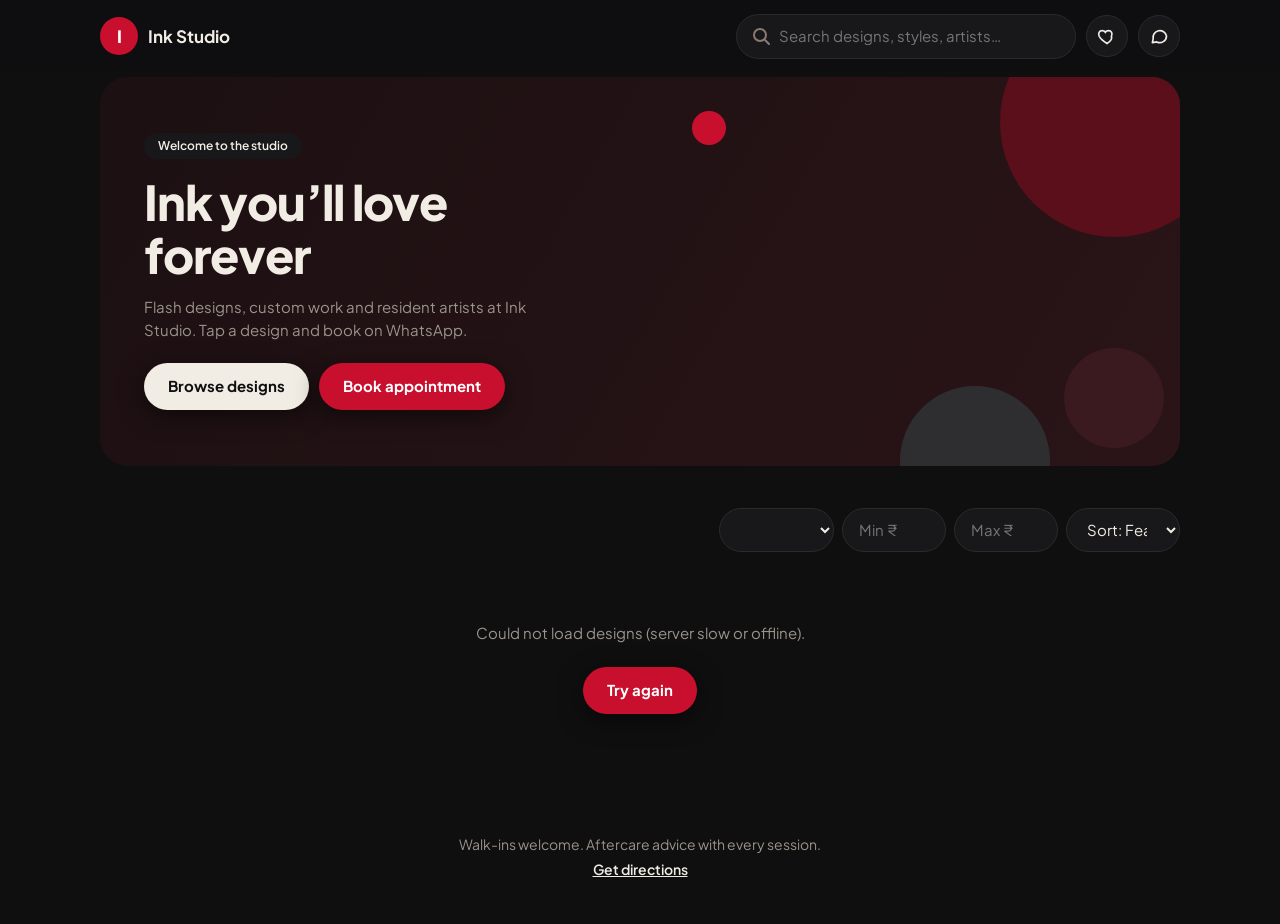
<file: index.html>
<!doctype html><html lang="en"><head><meta charset="utf-8"><meta name="viewport" content="width=device-width,initial-scale=1,viewport-fit=cover"><meta name="theme-color" content="#0f0f10"><title>Tattoo Studio</title>
<link rel="preconnect" href="https://fonts.googleapis.com"><link rel="preconnect" href="https://fonts.gstatic.com" crossorigin><link rel="preconnect" href="https://res.cloudinary.com">
<link href="https://fonts.googleapis.com/css2?family=Plus+Jakarta+Sans:wght@500;600;700;800&display=swap" rel="stylesheet"><link rel="stylesheet" href="shop.css"></head><body>
<header><div class="w"><div class="bn"><span class="lg" id="lg"></span><span id="sn"></span></div>
<label class="sb"><input id="q" type="search" placeholder="Search designs, styles, artists…" aria-label="Search"></label>
<button class="ib" id="hb" aria-label="Saved items"><svg viewBox="0 0 24 24" width="20" height="20" fill="none" stroke="currentColor" stroke-width="2"><path d="M12 21s-7-4.4-9.3-8.6C1 9 2.7 5.5 6.2 5.5c2 0 3.2 1 3.8 2 .6-1 1.8-2 3.8-2 3.5 0 5.2 3.5 3.5 6.9C19 16.6 12 21 12 21z"/></svg><b id="hc" hidden>0</b></button>
<a class="ib" id="wa" target="_blank" rel="noopener" aria-label="Chat on WhatsApp"><svg viewBox="0 0 24 24" width="20" height="20" fill="none" stroke="currentColor" stroke-width="2" stroke-linejoin="round"><path d="M21 12a8 8 0 0 1-11.6 7.1L4 20l1-4.6A8 8 0 1 1 21 12z"/></svg></a></div></header>
<main class="w"><section class="hero"><i class="c1"></i><i class="c2"></i><i class="c3"></i><i class="c4"></i><span class="tg">Welcome to the studio</span><h1>Ink you’ll love forever</h1><p id="hp"></p><div class="hb"><button class="bt" id="go">Browse designs</button><button class="bt dk" id="bkb">Book appointment</button></div></section>
<div class="pls" id="pl"></div>
<div class="tl"><span class="ct" id="ct"></span><div class="fl"><select id="br" aria-label="Brand"></select><input id="mn" type="number" inputmode="numeric" placeholder="Min ₹"><input id="mx" type="number" inputmode="numeric" placeholder="Max ₹">
<select id="so" aria-label="Sort"><option value="">Sort: Featured</option><option value="pa">Price: low to high</option><option value="pd">Price: high to low</option><option value="n">Name A–Z</option></select></div></div>
<div class="grid" id="g"></div></main><footer id="ft"></footer><dialog id="d"></dialog><dialog id="bk"></dialog>
<script src="config.js"></script><script src="app.js"></script></body></html>
</file>
<file: shop.css>
:root{--bg:#fff4ec;--ink:#3b2e29;--mu:#8b7a72;--pe:#ffb99a;--pe2:#ffdccb;--bd:#f1dfd3;--gn:#d3f0e1;--gt:#17724d;--sh:0 6px 24px #d9a98a26}
*{box-sizing:border-box;-webkit-tap-highlight-color:transparent}[hidden]{display:none!important}html,body{max-width:100%;overflow-x:clip}
body{margin:0;font:15px/1.5 "Plus Jakarta Sans",system-ui,-apple-system,"Segoe UI",Roboto,sans-serif;background:var(--bg);color:var(--ink);padding-bottom:env(safe-area-inset-bottom)}
h1,h2,h3{margin:0;letter-spacing:-.025em;line-height:1.12}small,.mu{color:var(--mu)}:focus-visible{outline:2px solid #ff8a65;outline-offset:2px}
.w{max-width:1120px;margin:0 auto;padding:0 20px}header{position:sticky;top:0;z-index:5;background:color-mix(in srgb,var(--bg) 88%,transparent);backdrop-filter:blur(12px)}
header .w{display:flex;align-items:center;gap:10px;flex-wrap:wrap;padding-top:14px;padding-bottom:12px}
.bn{display:flex;align-items:center;gap:10px;font-weight:700;font-size:17px;margin-right:auto;min-width:0}.bn #sn{overflow-wrap:anywhere}.lg{flex:none;width:38px;height:38px;border-radius:50%;background:#fde9a9;display:grid;place-items:center;font-weight:800}
.sb{order:3;flex:1 1 100%}@media(min-width:760px){.sb{order:0;flex:0 1 340px}}
input,select{font:inherit;color:inherit;background:#fff;border:1px solid var(--bd);border-radius:99px;padding:10px 16px;min-height:42px;max-width:100%}input:focus,select:focus{outline:0;border-color:var(--pe);box-shadow:0 0 0 3px #ffb99a44}
.sb input{width:100%;padding-left:42px;background-image:url("data:image/svg+xml,%3Csvg xmlns='http://www.w3.org/2000/svg' width='18' height='18' fill='none' stroke='%238b7a72' stroke-width='2' stroke-linecap='round'%3E%3Ccircle cx='8' cy='8' r='6'/%3E%3Cpath d='m13 13 4 4'/%3E%3C/svg%3E");background-repeat:no-repeat;background-position:15px center}
.ib{position:relative;flex:none;width:42px;height:42px;border-radius:50%;border:1px solid var(--bd);background:#fff;display:grid;place-items:center;cursor:pointer;color:var(--ink)}
.ib b{position:absolute;top:-4px;right:-4px;background:#ff8a65;color:#fff;font-size:11px;min-width:18px;height:18px;border-radius:99px;display:grid;place-items:center;padding:0 4px}
.hero{position:relative;overflow:hidden;border-radius:28px;background:linear-gradient(120deg,#ffe6d9,#ffd3be);padding:40px 24px;margin-top:6px;isolation:isolate}@media(min-width:760px){.hero{padding:56px 44px}}
.hero i{position:absolute;border-radius:50%;z-index:-1}.c1{width:230px;height:230px;right:-50px;top:-70px;background:#ffc7a8}.c2{width:150px;height:150px;right:130px;bottom:-70px;background:#fde28f}.c3{width:100px;height:100px;right:16px;bottom:18px;background:#cdeedd}.c4{width:34px;height:34px;right:42%;top:34px;background:#cfe3f7}
.tg{display:inline-block;background:#fff;border-radius:99px;padding:4px 14px;font-size:12px;font-weight:600;margin-bottom:16px}.hero h1{font-size:clamp(30px,7vw,48px);font-weight:800;max-width:9em}.hero p{color:var(--mu);max-width:26em;margin:14px 0 22px}
.bt{display:inline-flex;align-items:center;justify-content:center;border:0;border-radius:99px;background:#fff;color:var(--ink);padding:12px 24px;font:inherit;font-weight:700;cursor:pointer;text-decoration:none;box-shadow:var(--sh)}.bt:active{transform:scale(.97)}.bt.dk{background:var(--ink);color:#fff}.bt.wa{background:#1fa855;color:#fff;margin-top:6px}
.pls{display:flex;gap:8px;overflow-x:auto;scrollbar-width:none;padding:22px 20px 6px;margin:0 -20px}.pls::-webkit-scrollbar{display:none}
.pl{flex:none;display:inline-flex;align-items:center;gap:8px;padding:9px 16px;border-radius:99px;border:1px solid var(--bd);background:#fff;font:inherit;font-weight:600;color:var(--ink);cursor:pointer}.pl i{width:8px;height:8px;border-radius:50%}.pl.on{background:var(--pe2);border-color:var(--pe)}
.tl{display:flex;flex-wrap:wrap;gap:10px;align-items:center;justify-content:space-between;padding:14px 0}.ct{color:var(--mu);font-size:13px}.fl{display:grid;grid-template-columns:1fr 1fr;gap:8px;width:100%}.fl select,.fl input{width:100%}.fl #so{grid-column:1/-1}
@media(min-width:760px){.fl{display:flex;width:auto}.fl input{width:104px}.fl #so{grid-column:auto}}
.grid{display:grid;grid-template-columns:repeat(2,minmax(0,1fr));gap:12px;padding-bottom:30px}@media(min-width:700px){.grid{grid-template-columns:repeat(3,minmax(0,1fr));gap:16px}}@media(min-width:980px){.grid{grid-template-columns:repeat(4,minmax(0,1fr))}}
.card{background:#fff;border-radius:24px;padding:10px;box-shadow:var(--sh);cursor:pointer;display:flex;flex-direction:column;transition:transform .2s}@media(hover:hover){.card:hover{transform:translateY(-4px)}}
.im{position:relative;aspect-ratio:1;border-radius:18px;overflow:hidden;display:grid;place-items:center}.im img{width:100%;height:100%;object-fit:contain;mix-blend-mode:multiply;padding:7%}.oos .im img{opacity:.5}
.badge{position:absolute;top:10px;left:10px;z-index:1;background:var(--gn);color:var(--gt);padding:3px 10px;border-radius:99px;font-size:12px;font-weight:700}.badge.o{background:var(--ink);color:#fff}
.hr{position:absolute;top:8px;right:8px;z-index:1;width:34px;height:34px;border-radius:50%;border:0;background:#fff;color:#7a6a62;display:grid;place-items:center;cursor:pointer}.hr svg{fill:none;stroke:currentColor;stroke-width:2}.hr.on svg{fill:#ff6b6b;stroke:#ff6b6b}
.tx{padding:12px 6px 4px;display:flex;flex-direction:column;flex:1}.tx small{font-size:12px}.nm{font-weight:700;display:-webkit-box;-webkit-line-clamp:2;-webkit-box-orient:vertical;overflow:hidden;min-height:2.6em}
.pr{display:flex;justify-content:space-between;align-items:center;gap:8px;margin-top:auto;padding-top:10px}.price{font-weight:800;font-size:17px;font-variant-numeric:tabular-nums}.old{text-decoration:line-through;color:var(--mu);font-weight:500;font-size:12px;margin-left:6px}
.add{flex:none;width:36px;height:36px;border-radius:50%;background:var(--pe);display:grid;place-items:center;font-size:22px;line-height:1;font-weight:600}
.sk{height:300px;border-radius:24px;background:linear-gradient(90deg,#fff 25%,#ffece1 50%,#fff 75%);background-size:200% 100%;animation:s 1.3s infinite}@keyframes s{to{background-position:-200% 0}}
.msg{grid-column:1/-1;text-align:center;padding:56px 16px;color:var(--mu)}footer{text-align:center;color:var(--mu);padding:30px 20px 40px;font-size:14px}footer p{margin:4px 0}footer a{color:var(--ink);font-weight:600}
dialog{border:0;padding:0;background:#fff;color:var(--ink);width:100%;max-width:100vw;max-height:92dvh;margin:auto 0 0;border-radius:28px 28px 0 0;overflow:auto;overscroll-behavior:contain}dialog[open]{animation:up .25s cubic-bezier(.2,.8,.2,1)}@keyframes up{from{transform:translateY(40px);opacity:0}}dialog::backdrop{background:#3b2e29aa}
@media(min-width:760px){dialog{margin:auto;border-radius:28px;max-height:90dvh;width:min(940px,92vw)}}
.x{position:absolute;top:12px;right:12px;z-index:2;width:38px;height:38px;border-radius:50%;border:0;background:#fff;color:var(--ink);font-size:22px;line-height:1;cursor:pointer;box-shadow:var(--sh)}
.pm{display:grid;grid-template-columns:minmax(0,1fr)}@media(min-width:760px){.pm{grid-template-columns:minmax(0,1.05fr) minmax(0,1fr)}}.pm>*{min-width:0}
.gl{background:var(--pe2);padding:14px}.gl>img{width:100%;aspect-ratio:1;object-fit:contain;mix-blend-mode:multiply;display:block}.ph{aspect-ratio:1}.tm{display:flex;gap:8px;overflow-x:auto;padding-top:10px}.tm img{width:60px;height:60px;object-fit:cover;border-radius:12px;cursor:pointer;border:2px solid transparent;flex:none;background:#fff}.tm img.on{border-color:#ff8a65}
.pi{padding:24px 22px;display:flex;flex-direction:column;gap:12px;overflow-wrap:anywhere}.pi h2{font-size:26px}.pi .price{font-size:26px}
.pill{display:inline-block;padding:2px 10px;border-radius:99px;font-size:12px;font-weight:700}.pill.g{background:var(--gn);color:var(--gt)}.pill.y{background:#fdecc0;color:#8a5a00}.pill.r{background:#ffd9d6;color:#b3261e}
.sh{font-size:15px;margin:4px 0 -4px}.spec{width:100%;table-layout:fixed;border-collapse:collapse;font-size:14px;border-radius:14px;overflow:hidden;border:1px solid var(--bd)}.spec td{padding:10px 12px;border-top:1px solid var(--bd);vertical-align:top;font-weight:600;overflow-wrap:anywhere}.spec tr:first-child td{border-top:0}.spec tr:nth-child(odd) td{background:#fff8f3}.spec td:first-child{width:38%;color:var(--mu);font-weight:500}
@media(prefers-reduced-motion:reduce){*{animation:none!important;transition:none!important}}

/* tattoo studio theme */
:root{--bg:#0f0f10;--ink:#f1ece4;--mu:#9a938a;--pe:#c8102e;--pe2:#2a1417;--bd:#2a2a2c;--gn:#1d3a2c;--gt:#7fdcae;--sh:0 6px 24px #0008;color-scheme:dark}
input,select,.ib,.pl,.hr,.x,.tg,.tm img,.card{background:#18181a}
.pl.on{background:var(--pe2);border-color:var(--pe)}
.hero{background:linear-gradient(120deg,#1c1012,#2a1417)}.c1{background:#5a0f1b}.c2{background:#2e2e30}.c3{background:#3a1a1e}.c4{background:#c8102e}
.lg{background:var(--pe);color:#fff}.add{color:#fff}.ib b{background:var(--pe)}
.bt{background:#f1ece4;color:#0f0f10}.bt.dk{background:var(--pe);color:#fff}.bt.wa{background:#1fa855;color:#fff}
.hr{color:#cfc8bf}.hr.on svg{fill:var(--pe);stroke:var(--pe)}
.im img,.gl>img{mix-blend-mode:normal}.im img{object-fit:cover;padding:0}.gl{background:#1c1c1e}
dialog{background:#141415}.spec tr:nth-child(odd) td{background:#1a1a1c}
.sk{background:linear-gradient(90deg,#18181a 25%,#222224 50%,#18181a 75%);background-size:200% 100%}
.badge.o{background:#f1ece4;color:#0f0f10}.pill.y{background:#3a2e10;color:#f0c060}.pill.r{background:#3a1519;color:#ff8a8a}
.tm img.on{border-color:var(--pe)}:focus-visible{outline-color:var(--pe)}

/* booking */
.hb{display:flex;flex-wrap:wrap;gap:10px}.hb .bt{margin:0}
.dp{padding:22px;display:flex;flex-direction:column;gap:12px}.dp h2{font-size:24px}.dp p{margin:0}.og{display:grid;gap:6px}.og label{font-weight:700;font-size:14px}.og input,.og select,.og textarea{width:100%}
textarea{font:inherit;color:inherit;background:#18181a;border:1px solid var(--bd);border-radius:18px;padding:10px 16px;max-width:100%;resize:vertical}textarea:focus{outline:0;border-color:var(--pe)}
.chs{display:flex;flex-wrap:wrap;gap:8px}.ch{padding:8px 14px;border-radius:99px;border:1px solid var(--bd);background:#18181a;font:inherit;color:var(--ink);cursor:pointer}.ch.on{background:var(--pe2);border-color:var(--pe);font-weight:700}.ch:disabled{opacity:.35;text-decoration:line-through;cursor:default}
.er{color:#ff8a8a;font-size:14px}.bt.dk{margin-top:0}@media(min-width:760px){#bk{width:min(560px,92vw)}}

.og a{color:var(--ink);font-weight:700}
</file>
